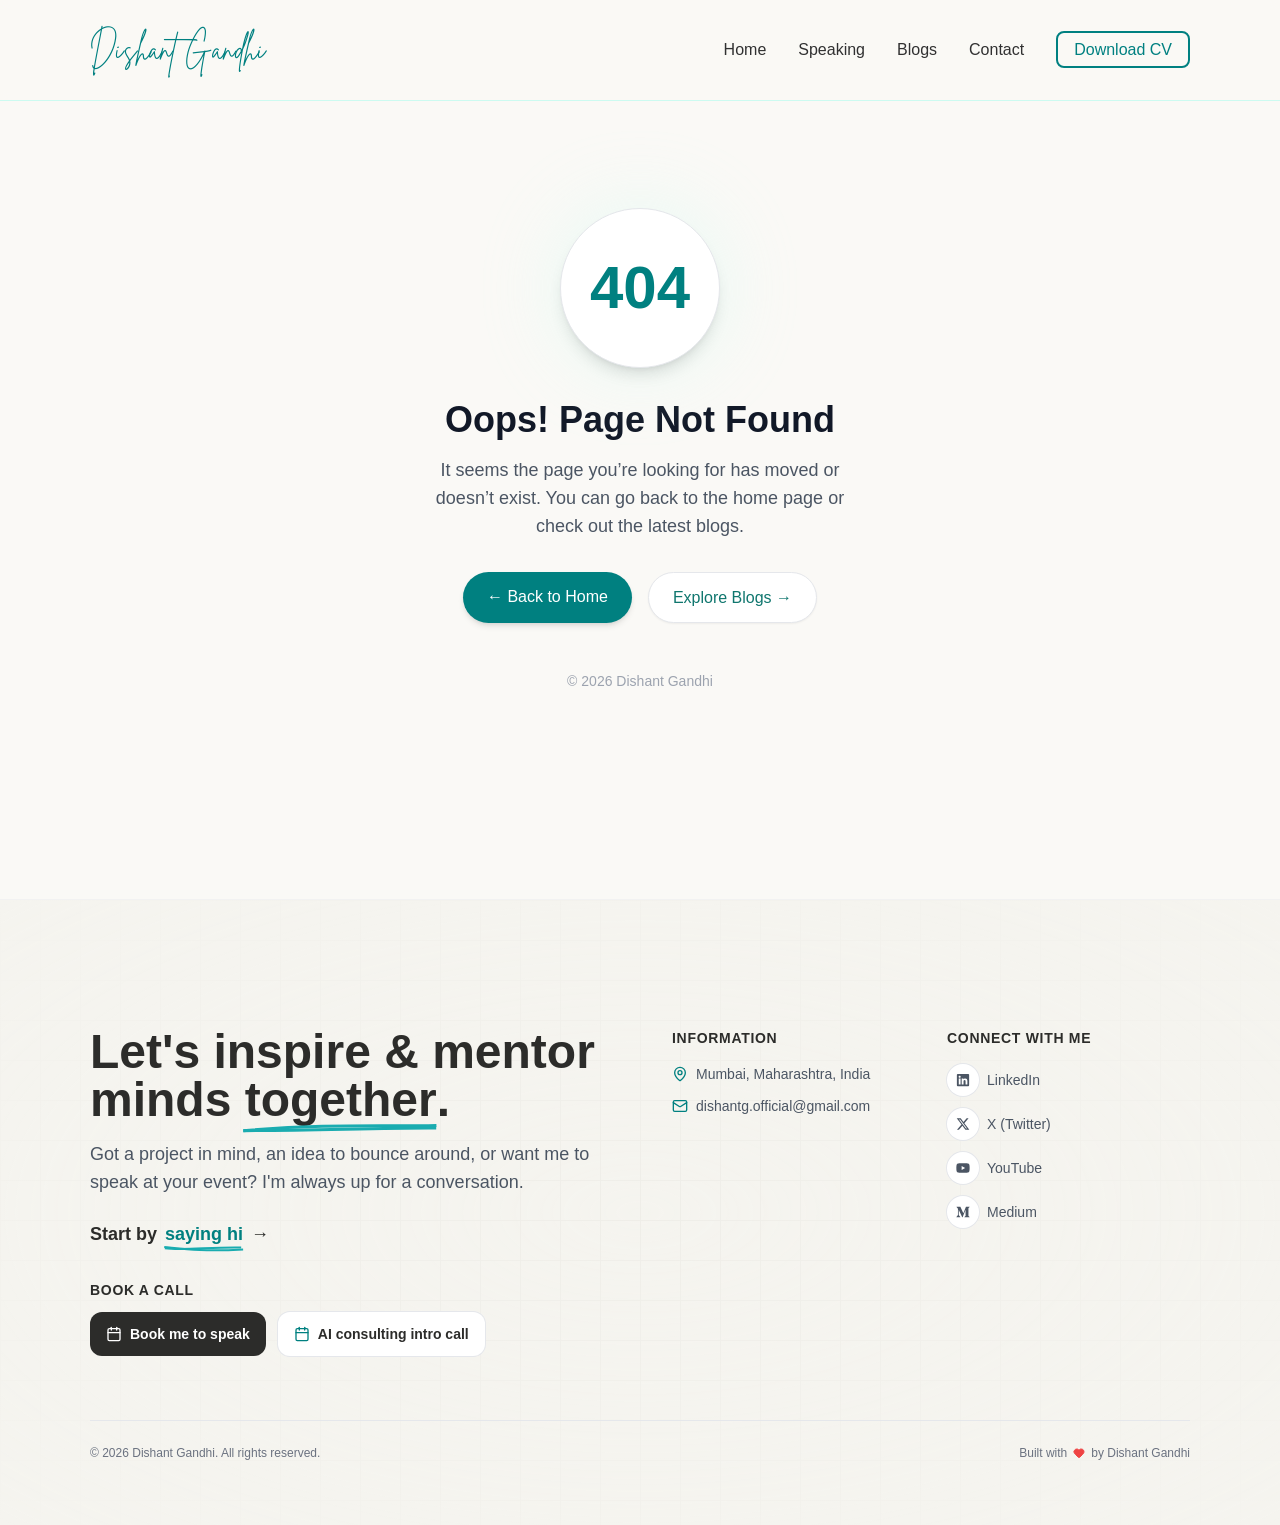
<file: index.html>
<!doctype html><html lang="en"><head><meta charset="utf-8"/><title>Dishant Gandhi | Lead AI Engineer &amp; Community Builder</title><meta name="description" content="Dishant Gandhi is a Lead AI Engineer building production Agentic AI, RAG, voice agents, and MCP systems for US universities."/><meta name="robots" content="index, follow, max-image-preview:large"/><link rel="canonical" href="https://dishantg.com/"/><meta property="og:type" content="website"/><meta property="og:locale" content="en_US"/><meta property="og:url" content="https://dishantg.com/"/><meta property="og:title" content="Dishant Gandhi | Lead AI Engineer &amp; Community Builder"/><meta property="og:description" content="Dishant Gandhi is a Lead AI Engineer building production Agentic AI, RAG, voice agents, and MCP systems for US universities."/><meta property="og:image" content="https://dishantg.com/assets/cover-image.png"/><meta property="og:image:secure_url" content="https://dishantg.com/assets/cover-image.png"/><meta property="og:image:type" content="image/png"/><meta property="og:image:width" content="1024"/><meta property="og:image:height" content="538"/><meta property="og:image:alt" content="Dishant Gandhi speaking about AI"/><meta property="og:site_name" content="Dishant Gandhi"/><meta name="twitter:card" content="summary_large_image"/><meta name="twitter:creator" content="@gandhi_dishant"/><meta name="twitter:title" content="Dishant Gandhi | Lead AI Engineer &amp; Community Builder"/><meta name="twitter:description" content="Dishant Gandhi is a Lead AI Engineer building production Agentic AI, RAG, voice agents, and MCP systems for US universities."/><meta name="twitter:image" content="https://dishantg.com/assets/cover-image.png"/><meta name="twitter:image:alt" content="Dishant Gandhi speaking about AI"/><link href="https://fonts.googleapis.com/css2?family=Poppins:wght@400;600;700&display=swap" rel="stylesheet"><meta name="viewport" content="width=device-width,initial-scale=1"/><link rel="preload" as="image" href="/assets/profile-hero-800.webp" type="image/webp" media="(max-width: 1023px)" fetchpriority="high"/><link rel="preload" as="image" href="/assets/profile-hero-1200.webp" type="image/webp" media="(min-width: 1024px)" fetchpriority="high"/><script async src="https://www.googletagmanager.com/gtag/js?id=G-0DXK8G75LP"></script><script>function gtag(){dataLayer.push(arguments)}window.dataLayer=window.dataLayer||[],gtag("js",new Date),gtag("config","G-0DXK8G75LP")</script><script defer="defer" src="/static/js/main.f5e25d6e.js"></script><link href="/static/css/main.65d4e0c6.css" rel="stylesheet"></head><body class="bg-cream text-textDark font-body"><div id="root"></div></body></html>
</file>
<file: static/css/main.65d4e0c6.css>
@import url(https://fonts.googleapis.com/css2?family=Poppins:wght@400;600;700&display=swap);@font-face{font-family:swiper-icons;font-style:normal;font-weight:400;src:url("data:application/font-woff;charset=utf-8;base64, [base64]//wADZ2x5ZgAAAywAAADMAAAD2MHtryVoZWFkAAABbAAAADAAAAA2E2+eoWhoZWEAAAGcAAAAHwAAACQC9gDzaG10eAAAAigAAAAZAAAArgJkABFsb2NhAAAC0AAAAFoAAABaFQAUGG1heHAAAAG8AAAAHwAAACAAcABAbmFtZQAAA/gAAAE5AAACXvFdBwlwb3N0AAAFNAAAAGIAAACE5s74hXjaY2BkYGAAYpf5Hu/j+W2+MnAzMYDAzaX6QjD6/4//Bxj5GA8AuRwMYGkAPywL13jaY2BkYGA88P8Agx4j+/8fQDYfA1AEBWgDAIB2BOoAeNpjYGRgYNBh4GdgYgABEMnIABJzYNADCQAACWgAsQB42mNgYfzCOIGBlYGB0YcxjYGBwR1Kf2WQZGhhYGBiYGVmgAFGBiQQkOaawtDAoMBQxXjg/wEGPcYDDA4wNUA2CCgwsAAAO4EL6gAAeNpj2M0gyAACqxgGNWBkZ2D4/wMA+xkDdgAAAHjaY2BgYGaAYBkGRgYQiAHyGMF8FgYHIM3DwMHABGQrMOgyWDLEM1T9/w8UBfEMgLzE////P/5//f/V/xv+r4eaAAeMbAxwIUYmIMHEgKYAYjUcsDAwsLKxc3BycfPw8jEQA/[base64]/uznmfPFBNODM2K7MTQ45YEAZqGP81AmGGcF3iPqOop0r1SPTaTbVkfUe4HXj97wYE+yNwWYxwWu4v1ugWHgo3S1XdZEVqWM7ET0cfnLGxWfkgR42o2PvWrDMBSFj/IHLaF0zKjRgdiVMwScNRAoWUoH78Y2icB/yIY09An6AH2Bdu/UB+yxopYshQiEvnvu0dURgDt8QeC8PDw7Fpji3fEA4z/PEJ6YOB5hKh4dj3EvXhxPqH/SKUY3rJ7srZ4FZnh1PMAtPhwP6fl2PMJMPDgeQ4rY8YT6Gzao0eAEA409DuggmTnFnOcSCiEiLMgxCiTI6Cq5DZUd3Qmp10vO0LaLTd2cjN4fOumlc7lUYbSQcZFkutRG7g6JKZKy0RmdLY680CDnEJ+UMkpFFe1RN7nxdVpXrC4aTtnaurOnYercZg2YVmLN/d/gczfEimrE/fs/bOuq29Zmn8tloORaXgZgGa78yO9/cnXm2BpaGvq25Dv9S4E9+5SIc9PqupJKhYFSSl47+Qcr1mYNAAAAeNptw0cKwkAAAMDZJA8Q7OUJvkLsPfZ6zFVERPy8qHh2YER+3i/BP83vIBLLySsoKimrqKqpa2hp6+jq6RsYGhmbmJqZSy0sraxtbO3sHRydnEMU4uR6yx7JJXveP7WrDycAAAAAAAH//wACeNpjYGRgYOABYhkgZgJCZgZNBkYGLQZtIJsFLMYAAAw3ALgAeNolizEKgDAQBCchRbC2sFER0YD6qVQiBCv/H9ezGI6Z5XBAw8CBK/m5iQQVauVbXLnOrMZv2oLdKFa8Pjuru2hJzGabmOSLzNMzvutpB3N42mNgZGBg4GKQYzBhYMxJLMlj4GBgAYow/P/PAJJhLM6sSoWKfWCAAwDAjgbRAAB42mNgYGBkAIIbCZo5IPrmUn0hGA0AO8EFTQAA")}:root{--swiper-theme-color:#007aff}:host{display:block;margin-left:auto;margin-right:auto;position:relative;z-index:1}.swiper{display:block;list-style:none;margin-left:auto;margin-right:auto;overflow:hidden;padding:0;position:relative;z-index:1}.swiper-vertical>.swiper-wrapper{flex-direction:column}.swiper-wrapper{box-sizing:initial;display:flex;height:100%;position:relative;transition-property:transform;transition-timing-function:ease;transition-timing-function:var(--swiper-wrapper-transition-timing-function,initial);width:100%;z-index:1}.swiper-android .swiper-slide,.swiper-ios .swiper-slide,.swiper-wrapper{transform:translateZ(0)}.swiper-horizontal{touch-action:pan-y}.swiper-vertical{touch-action:pan-x}.swiper-slide{display:block;flex-shrink:0;height:100%;position:relative;transition-property:transform;width:100%}.swiper-slide-invisible-blank{visibility:hidden}.swiper-autoheight,.swiper-autoheight .swiper-slide{height:auto}.swiper-autoheight .swiper-wrapper{align-items:flex-start;transition-property:transform,height}.swiper-backface-hidden .swiper-slide{-webkit-backface-visibility:hidden;backface-visibility:hidden;transform:translateZ(0)}.swiper-3d.swiper-css-mode .swiper-wrapper{perspective:1200px}.swiper-3d .swiper-wrapper{transform-style:preserve-3d}.swiper-3d{perspective:1200px}.swiper-3d .swiper-cube-shadow,.swiper-3d .swiper-slide{transform-style:preserve-3d}.swiper-css-mode>.swiper-wrapper{-ms-overflow-style:none;overflow:auto;scrollbar-width:none}.swiper-css-mode>.swiper-wrapper::-webkit-scrollbar{display:none}.swiper-css-mode>.swiper-wrapper>.swiper-slide{scroll-snap-align:start start}.swiper-css-mode.swiper-horizontal>.swiper-wrapper{scroll-snap-type:x mandatory}.swiper-css-mode.swiper-vertical>.swiper-wrapper{scroll-snap-type:y mandatory}.swiper-css-mode.swiper-free-mode>.swiper-wrapper{scroll-snap-type:none}.swiper-css-mode.swiper-free-mode>.swiper-wrapper>.swiper-slide{scroll-snap-align:none}.swiper-css-mode.swiper-centered>.swiper-wrapper:before{content:"";flex-shrink:0;order:9999}.swiper-css-mode.swiper-centered>.swiper-wrapper>.swiper-slide{scroll-snap-align:center center;scroll-snap-stop:always}.swiper-css-mode.swiper-centered.swiper-horizontal>.swiper-wrapper>.swiper-slide:first-child{-webkit-margin-start:var(--swiper-centered-offset-before);margin-inline-start:var(--swiper-centered-offset-before)}.swiper-css-mode.swiper-centered.swiper-horizontal>.swiper-wrapper:before{height:100%;min-height:1px;width:var(--swiper-centered-offset-after)}.swiper-css-mode.swiper-centered.swiper-vertical>.swiper-wrapper>.swiper-slide:first-child{-webkit-margin-before:var(--swiper-centered-offset-before);margin-block-start:var(--swiper-centered-offset-before)}.swiper-css-mode.swiper-centered.swiper-vertical>.swiper-wrapper:before{height:var(--swiper-centered-offset-after);min-width:1px;width:100%}.swiper-3d .swiper-slide-shadow,.swiper-3d .swiper-slide-shadow-bottom,.swiper-3d .swiper-slide-shadow-left,.swiper-3d .swiper-slide-shadow-right,.swiper-3d .swiper-slide-shadow-top{height:100%;left:0;pointer-events:none;position:absolute;top:0;width:100%;z-index:10}.swiper-3d .swiper-slide-shadow{background:#00000026}.swiper-3d .swiper-slide-shadow-left{background-image:linear-gradient(270deg,#00000080,#0000)}.swiper-3d .swiper-slide-shadow-right{background-image:linear-gradient(90deg,#00000080,#0000)}.swiper-3d .swiper-slide-shadow-top{background-image:linear-gradient(0deg,#00000080,#0000)}.swiper-3d .swiper-slide-shadow-bottom{background-image:linear-gradient(180deg,#00000080,#0000)}.swiper-lazy-preloader{border:4px solid #007aff;border:4px solid var(--swiper-preloader-color,var(--swiper-theme-color));border-radius:50%;border-top:4px solid #0000;box-sizing:border-box;height:42px;left:50%;margin-left:-21px;margin-top:-21px;position:absolute;top:50%;transform-origin:50%;width:42px;z-index:10}.swiper-watch-progress .swiper-slide-visible .swiper-lazy-preloader,.swiper:not(.swiper-watch-progress) .swiper-lazy-preloader{animation:swiper-preloader-spin 1s linear infinite}.swiper-lazy-preloader-white{--swiper-preloader-color:#fff}.swiper-lazy-preloader-black{--swiper-preloader-color:#000}@keyframes swiper-preloader-spin{0%{transform:rotate(0deg)}to{transform:rotate(1turn)}}.swiper-pagination{position:absolute;text-align:center;transform:translateZ(0);transition:opacity .3s;z-index:10}.swiper-pagination.swiper-pagination-hidden{opacity:0}.swiper-pagination-disabled>.swiper-pagination,.swiper-pagination.swiper-pagination-disabled{display:none!important}.swiper-horizontal>.swiper-pagination-bullets,.swiper-pagination-bullets.swiper-pagination-horizontal,.swiper-pagination-custom,.swiper-pagination-fraction{bottom:8px;bottom:var(--swiper-pagination-bottom,8px);left:0;top:auto;top:var(--swiper-pagination-top,auto);width:100%}.swiper-pagination-bullets-dynamic{font-size:0;overflow:hidden}.swiper-pagination-bullets-dynamic .swiper-pagination-bullet{position:relative;transform:scale(.33)}.swiper-pagination-bullets-dynamic .swiper-pagination-bullet-active,.swiper-pagination-bullets-dynamic .swiper-pagination-bullet-active-main{transform:scale(1)}.swiper-pagination-bullets-dynamic .swiper-pagination-bullet-active-prev{transform:scale(.66)}.swiper-pagination-bullets-dynamic .swiper-pagination-bullet-active-prev-prev{transform:scale(.33)}.swiper-pagination-bullets-dynamic .swiper-pagination-bullet-active-next{transform:scale(.66)}.swiper-pagination-bullets-dynamic .swiper-pagination-bullet-active-next-next{transform:scale(.33)}.swiper-pagination-bullet{background:#000;background:var(--swiper-pagination-bullet-inactive-color,#000);border-radius:50%;border-radius:var(--swiper-pagination-bullet-border-radius,50%);display:inline-block;height:8px;height:var(--swiper-pagination-bullet-height,var(--swiper-pagination-bullet-size,8px));opacity:.2;opacity:var(--swiper-pagination-bullet-inactive-opacity,.2);width:8px;width:var(--swiper-pagination-bullet-width,var(--swiper-pagination-bullet-size,8px))}button.swiper-pagination-bullet{-webkit-appearance:none;appearance:none;border:none;box-shadow:none;margin:0;padding:0}.swiper-pagination-clickable .swiper-pagination-bullet{cursor:pointer}.swiper-pagination-bullet:only-child{display:none!important}.swiper-pagination-bullet-active{background:var(--swiper-theme-color);background:var(--swiper-pagination-color,var(--swiper-theme-color));opacity:1;opacity:var(--swiper-pagination-bullet-opacity,1)}.swiper-pagination-vertical.swiper-pagination-bullets,.swiper-vertical>.swiper-pagination-bullets{left:auto;left:var(--swiper-pagination-left,auto);right:8px;right:var(--swiper-pagination-right,8px);top:50%;transform:translate3d(0,-50%,0)}.swiper-pagination-vertical.swiper-pagination-bullets .swiper-pagination-bullet,.swiper-vertical>.swiper-pagination-bullets .swiper-pagination-bullet{display:block;margin:6px 0;margin:var(--swiper-pagination-bullet-vertical-gap,6px) 0}.swiper-pagination-vertical.swiper-pagination-bullets.swiper-pagination-bullets-dynamic,.swiper-vertical>.swiper-pagination-bullets.swiper-pagination-bullets-dynamic{top:50%;transform:translateY(-50%);width:8px}.swiper-pagination-vertical.swiper-pagination-bullets.swiper-pagination-bullets-dynamic .swiper-pagination-bullet,.swiper-vertical>.swiper-pagination-bullets.swiper-pagination-bullets-dynamic .swiper-pagination-bullet{display:inline-block;transition:transform .2s,top .2s}.swiper-horizontal>.swiper-pagination-bullets .swiper-pagination-bullet,.swiper-pagination-horizontal.swiper-pagination-bullets .swiper-pagination-bullet{margin:0 4px;margin:0 var(--swiper-pagination-bullet-horizontal-gap,4px)}.swiper-horizontal>.swiper-pagination-bullets.swiper-pagination-bullets-dynamic,.swiper-pagination-horizontal.swiper-pagination-bullets.swiper-pagination-bullets-dynamic{left:50%;transform:translateX(-50%);white-space:nowrap}.swiper-horizontal>.swiper-pagination-bullets.swiper-pagination-bullets-dynamic .swiper-pagination-bullet,.swiper-pagination-horizontal.swiper-pagination-bullets.swiper-pagination-bullets-dynamic .swiper-pagination-bullet{transition:transform .2s,left .2s}.swiper-horizontal.swiper-rtl>.swiper-pagination-bullets-dynamic .swiper-pagination-bullet{transition:transform .2s,right .2s}.swiper-pagination-fraction{color:inherit;color:var(--swiper-pagination-fraction-color,inherit)}.swiper-pagination-progressbar{background:#00000040;background:var(--swiper-pagination-progressbar-bg-color,#00000040);position:absolute}.swiper-pagination-progressbar .swiper-pagination-progressbar-fill{background:var(--swiper-theme-color);background:var(--swiper-pagination-color,var(--swiper-theme-color));height:100%;left:0;position:absolute;top:0;transform:scale(0);transform-origin:left top;width:100%}.swiper-rtl .swiper-pagination-progressbar .swiper-pagination-progressbar-fill{transform-origin:right top}.swiper-horizontal>.swiper-pagination-progressbar,.swiper-pagination-progressbar.swiper-pagination-horizontal,.swiper-pagination-progressbar.swiper-pagination-vertical.swiper-pagination-progressbar-opposite,.swiper-vertical>.swiper-pagination-progressbar.swiper-pagination-progressbar-opposite{height:4px;height:var(--swiper-pagination-progressbar-size,4px);left:0;top:0;width:100%}.swiper-horizontal>.swiper-pagination-progressbar.swiper-pagination-progressbar-opposite,.swiper-pagination-progressbar.swiper-pagination-horizontal.swiper-pagination-progressbar-opposite,.swiper-pagination-progressbar.swiper-pagination-vertical,.swiper-vertical>.swiper-pagination-progressbar{height:100%;left:0;top:0;width:4px;width:var(--swiper-pagination-progressbar-size,4px)}.swiper-pagination-lock{display:none}:root{--swiper-navigation-size:44px}.swiper-button-next,.swiper-button-prev{align-items:center;color:var(--swiper-theme-color);color:var(--swiper-navigation-color,var(--swiper-theme-color));cursor:pointer;display:flex;height:44px;height:var(--swiper-navigation-size);justify-content:center;margin-top:-22px;margin-top:calc(0px - var(--swiper-navigation-size)/2);position:absolute;top:50%;top:var(--swiper-navigation-top-offset,50%);width:27px;width:calc(var(--swiper-navigation-size)/44*27);z-index:10}.swiper-button-next.swiper-button-disabled,.swiper-button-prev.swiper-button-disabled{cursor:auto;opacity:.35;pointer-events:none}.swiper-button-next.swiper-button-hidden,.swiper-button-prev.swiper-button-hidden{cursor:auto;opacity:0;pointer-events:none}.swiper-navigation-disabled .swiper-button-next,.swiper-navigation-disabled .swiper-button-prev{display:none!important}.swiper-button-next svg,.swiper-button-prev svg{height:100%;object-fit:contain;transform-origin:center;width:100%}.swiper-rtl .swiper-button-next svg,.swiper-rtl .swiper-button-prev svg{transform:rotate(180deg)}.swiper-button-prev,.swiper-rtl .swiper-button-next{left:10px;left:var(--swiper-navigation-sides-offset,10px);right:auto}.swiper-button-lock{display:none}.swiper-button-next:after,.swiper-button-prev:after{font-family:swiper-icons;font-size:44px;font-size:var(--swiper-navigation-size);font-variant:normal;letter-spacing:0;line-height:1;text-transform:none!important}.swiper-button-prev:after,.swiper-rtl .swiper-button-next:after{content:"prev"}.swiper-button-next,.swiper-rtl .swiper-button-prev{left:auto;right:10px;right:var(--swiper-navigation-sides-offset,10px)}.swiper-button-next:after,.swiper-rtl .swiper-button-prev:after{content:"next"}*,:after,:before{--tw-border-spacing-x:0;--tw-border-spacing-y:0;--tw-translate-x:0;--tw-translate-y:0;--tw-rotate:0;--tw-skew-x:0;--tw-skew-y:0;--tw-scale-x:1;--tw-scale-y:1;--tw-pan-x: ;--tw-pan-y: ;--tw-pinch-zoom: ;--tw-scroll-snap-strictness:proximity;--tw-gradient-from-position: ;--tw-gradient-via-position: ;--tw-gradient-to-position: ;--tw-ordinal: ;--tw-slashed-zero: ;--tw-numeric-figure: ;--tw-numeric-spacing: ;--tw-numeric-fraction: ;--tw-ring-inset: ;--tw-ring-offset-width:0px;--tw-ring-offset-color:#fff;--tw-ring-color:#3b82f680;--tw-ring-offset-shadow:0 0 #0000;--tw-ring-shadow:0 0 #0000;--tw-shadow:0 0 #0000;--tw-shadow-colored:0 0 #0000;--tw-blur: ;--tw-brightness: ;--tw-contrast: ;--tw-grayscale: ;--tw-hue-rotate: ;--tw-invert: ;--tw-saturate: ;--tw-sepia: ;--tw-drop-shadow: ;--tw-backdrop-blur: ;--tw-backdrop-brightness: ;--tw-backdrop-contrast: ;--tw-backdrop-grayscale: ;--tw-backdrop-hue-rotate: ;--tw-backdrop-invert: ;--tw-backdrop-opacity: ;--tw-backdrop-saturate: ;--tw-backdrop-sepia: ;--tw-contain-size: ;--tw-contain-layout: ;--tw-contain-paint: ;--tw-contain-style: }::backdrop{--tw-border-spacing-x:0;--tw-border-spacing-y:0;--tw-translate-x:0;--tw-translate-y:0;--tw-rotate:0;--tw-skew-x:0;--tw-skew-y:0;--tw-scale-x:1;--tw-scale-y:1;--tw-pan-x: ;--tw-pan-y: ;--tw-pinch-zoom: ;--tw-scroll-snap-strictness:proximity;--tw-gradient-from-position: ;--tw-gradient-via-position: ;--tw-gradient-to-position: ;--tw-ordinal: ;--tw-slashed-zero: ;--tw-numeric-figure: ;--tw-numeric-spacing: ;--tw-numeric-fraction: ;--tw-ring-inset: ;--tw-ring-offset-width:0px;--tw-ring-offset-color:#fff;--tw-ring-color:#3b82f680;--tw-ring-offset-shadow:0 0 #0000;--tw-ring-shadow:0 0 #0000;--tw-shadow:0 0 #0000;--tw-shadow-colored:0 0 #0000;--tw-blur: ;--tw-brightness: ;--tw-contrast: ;--tw-grayscale: ;--tw-hue-rotate: ;--tw-invert: ;--tw-saturate: ;--tw-sepia: ;--tw-drop-shadow: ;--tw-backdrop-blur: ;--tw-backdrop-brightness: ;--tw-backdrop-contrast: ;--tw-backdrop-grayscale: ;--tw-backdrop-hue-rotate: ;--tw-backdrop-invert: ;--tw-backdrop-opacity: ;--tw-backdrop-saturate: ;--tw-backdrop-sepia: ;--tw-contain-size: ;--tw-contain-layout: ;--tw-contain-paint: ;--tw-contain-style: }/*
! tailwindcss v3.4.17 | MIT License | https://tailwindcss.com
*/*,:after,:before{border:0 solid #e5e7eb;box-sizing:border-box}:after,:before{--tw-content:""}:host,html{-webkit-text-size-adjust:100%;font-feature-settings:normal;-webkit-tap-highlight-color:transparent;font-family:ui-sans-serif,system-ui,sans-serif,Apple Color Emoji,Segoe UI Emoji,Segoe UI Symbol,Noto Color Emoji;font-variation-settings:normal;line-height:1.5;tab-size:4}body{line-height:inherit;margin:0}hr{border-top-width:1px;color:inherit;height:0}abbr:where([title]){-webkit-text-decoration:underline dotted;text-decoration:underline dotted}h1,h2,h3,h4,h5,h6{font-size:inherit;font-weight:inherit}a{color:inherit;text-decoration:inherit}b,strong{font-weight:bolder}code,kbd,pre,samp{font-feature-settings:normal;font-family:ui-monospace,SFMono-Regular,Menlo,Monaco,Consolas,Liberation Mono,Courier New,monospace;font-size:1em;font-variation-settings:normal}small{font-size:80%}sub,sup{font-size:75%;line-height:0;position:relative;vertical-align:initial}sub{bottom:-.25em}sup{top:-.5em}table{border-collapse:collapse;border-color:inherit;text-indent:0}button,input,optgroup,select,textarea{font-feature-settings:inherit;color:inherit;font-family:inherit;font-size:100%;font-variation-settings:inherit;font-weight:inherit;letter-spacing:inherit;line-height:inherit;margin:0;padding:0}button,select{text-transform:none}button,input:where([type=button]),input:where([type=reset]),input:where([type=submit]){-webkit-appearance:button;background-color:initial;background-image:none}:-moz-focusring{outline:auto}:-moz-ui-invalid{box-shadow:none}progress{vertical-align:initial}::-webkit-inner-spin-button,::-webkit-outer-spin-button{height:auto}[type=search]{-webkit-appearance:textfield;outline-offset:-2px}::-webkit-search-decoration{-webkit-appearance:none}::-webkit-file-upload-button{-webkit-appearance:button;font:inherit}summary{display:list-item}blockquote,dd,dl,figure,h1,h2,h3,h4,h5,h6,hr,p,pre{margin:0}fieldset{margin:0}fieldset,legend{padding:0}menu,ol,ul{list-style:none;margin:0;padding:0}dialog{padding:0}textarea{resize:vertical}input::placeholder,textarea::placeholder{color:#9ca3af;opacity:1}[role=button],button{cursor:pointer}:disabled{cursor:default}audio,canvas,embed,iframe,img,object,svg,video{display:block;vertical-align:middle}img,video{height:auto;max-width:100%}[hidden]:where(:not([hidden=until-found])){display:none}.\!container{width:100%!important}.container{width:100%}@media (min-width:640px){.\!container{max-width:640px!important}.container{max-width:640px}}@media (min-width:768px){.\!container{max-width:768px!important}.container{max-width:768px}}@media (min-width:1024px){.\!container{max-width:1024px!important}.container{max-width:1024px}}@media (min-width:1280px){.\!container{max-width:1280px!important}.container{max-width:1280px}}@media (min-width:1536px){.\!container{max-width:1536px!important}.container{max-width:1536px}}.timeline-item.visible{opacity:1;transform:translateY(0)}.pointer-events-none{pointer-events:none}.visible{visibility:visible}.fixed{position:fixed}.absolute{position:absolute}.relative{position:relative}.inset-0{inset:0}.bottom-0{bottom:0}.left-0{left:0}.left-1\/2{left:50%}.left-\[4px\]{left:4px}.left-\[5px\]{left:5px}.right-0{right:0}.right-2{right:.5rem}.top-0{top:0}.top-1\/2{top:50%}.top-2{top:.5rem}.top-8{top:2rem}.top-\[4px\]{top:4px}.top-\[5px\]{top:5px}.z-10{z-index:10}.z-50{z-index:50}.m-0{margin:0}.mx-1{margin-left:.25rem;margin-right:.25rem}.mx-auto{margin-left:auto;margin-right:auto}.my-1{margin-bottom:.25rem;margin-top:.25rem}.my-4{margin-bottom:1rem;margin-top:1rem}.my-8{margin-bottom:2rem;margin-top:2rem}.-ml-2{margin-left:-.5rem}.-mr-2{margin-right:-.5rem}.mb-0{margin-bottom:0}.mb-0\.5{margin-bottom:.125rem}.mb-1{margin-bottom:.25rem}.mb-10{margin-bottom:2.5rem}.mb-12{margin-bottom:3rem}.mb-16{margin-bottom:4rem}.mb-2{margin-bottom:.5rem}.mb-3{margin-bottom:.75rem}.mb-4{margin-bottom:1rem}.mb-5{margin-bottom:1.25rem}.mb-6{margin-bottom:1.5rem}.mb-8{margin-bottom:2rem}.ml-1\.5{margin-left:.375rem}.ml-2{margin-left:.5rem}.ml-28{margin-left:7rem}.mt-0\.5{margin-top:.125rem}.mt-1{margin-top:.25rem}.mt-12{margin-top:3rem}.mt-2{margin-top:.5rem}.mt-3{margin-top:.75rem}.mt-4{margin-top:1rem}.mt-5{margin-top:1.25rem}.mt-6{margin-top:1.5rem}.mt-8{margin-top:2rem}.line-clamp-2{-webkit-line-clamp:2}.line-clamp-2,.line-clamp-3{-webkit-box-orient:vertical;display:-webkit-box;overflow:hidden}.line-clamp-3{-webkit-line-clamp:3}.block{display:block}.inline-block{display:inline-block}.inline{display:inline}.flex{display:flex}.inline-flex{display:inline-flex}.grid{display:grid}.inline-grid{display:inline-grid}.hidden{display:none}.h-0{height:0}.h-0\.5{height:.125rem}.h-1\.5{height:.375rem}.h-10{height:2.5rem}.h-12{height:3rem}.h-16{height:4rem}.h-20{height:5rem}.h-32{height:8rem}.h-4{height:1rem}.h-40{height:10rem}.h-44{height:11rem}.h-48{height:12rem}.h-5{height:1.25rem}.h-8{height:2rem}.h-\[400px\]{height:400px}.h-auto{height:auto}.h-full{height:100%}.max-h-\[900px\]{max-height:900px}.max-h-\[90vh\]{max-height:90vh}.min-h-\[380px\]{min-height:380px}.min-h-\[calc\(100vh-80px\)\]{min-height:calc(100vh - 80px)}.min-h-screen{min-height:100vh}.w-1\.5{width:.375rem}.w-1\/2{width:50%}.w-10{width:2.5rem}.w-12{width:3rem}.w-16{width:4rem}.w-32{width:8rem}.w-4{width:1rem}.w-40{width:10rem}.w-5{width:1.25rem}.w-72{width:18rem}.w-8{width:2rem}.w-\[15vw\]{width:15vw}.w-\[50\%\]{width:50%}.w-\[52\%\]{width:52%}.w-auto{width:auto}.w-fit{width:-webkit-fit-content;width:fit-content}.w-full{width:100%}.min-w-0{min-width:0}.min-w-\[2ch\]{min-width:2ch}.min-w-max{min-width:-webkit-max-content;min-width:max-content}.max-w-3xl{max-width:48rem}.max-w-6xl{max-width:72rem}.max-w-7xl{max-width:80rem}.max-w-\[180px\]{max-width:180px}.max-w-\[220px\]{max-width:220px}.max-w-full{max-width:100%}.max-w-md{max-width:28rem}.max-w-xl{max-width:36rem}.flex-1{flex:1 1}.flex-shrink-0{flex-shrink:0}.-translate-x-1\/2{--tw-translate-x:-50%}.-translate-x-1\/2,.-translate-y-1\/2{transform:translate(var(--tw-translate-x),var(--tw-translate-y)) rotate(var(--tw-rotate)) skewX(var(--tw-skew-x)) skewY(var(--tw-skew-y)) scaleX(var(--tw-scale-x)) scaleY(var(--tw-scale-y))}.-translate-y-1\/2{--tw-translate-y:-50%}.translate-y-20{--tw-translate-y:5rem}.translate-y-20,.translate-y-\[15\%\]{transform:translate(var(--tw-translate-x),var(--tw-translate-y)) rotate(var(--tw-rotate)) skewX(var(--tw-skew-x)) skewY(var(--tw-skew-y)) scaleX(var(--tw-scale-x)) scaleY(var(--tw-scale-y))}.translate-y-\[15\%\]{--tw-translate-y:15%}.scale-y-0{--tw-scale-y:0}.scale-y-0,.scale-y-100{transform:translate(var(--tw-translate-x),var(--tw-translate-y)) rotate(var(--tw-rotate)) skewX(var(--tw-skew-x)) skewY(var(--tw-skew-y)) scaleX(var(--tw-scale-x)) scaleY(var(--tw-scale-y))}.scale-y-100{--tw-scale-y:1}.transform{transform:translate(var(--tw-translate-x),var(--tw-translate-y)) rotate(var(--tw-rotate)) skewX(var(--tw-skew-x)) skewY(var(--tw-skew-y)) scaleX(var(--tw-scale-x)) scaleY(var(--tw-scale-y))}@keyframes pulse{50%{opacity:.5}}.animate-pulse{animation:pulse 2s cubic-bezier(.4,0,.6,1) infinite}.cursor-grab{cursor:grab}.cursor-pointer{cursor:pointer}.select-none{-webkit-user-select:none;user-select:none}.resize{resize:both}.list-outside{list-style-position:outside}.list-decimal{list-style-type:decimal}.list-disc{list-style-type:disc}.list-none{list-style-type:none}.grid-cols-1{grid-template-columns:repeat(1,minmax(0,1fr))}.flex-row{flex-direction:row}.flex-col{flex-direction:column}.flex-wrap{flex-wrap:wrap}.place-items-center{place-items:center}.items-start{align-items:flex-start}.items-end{align-items:flex-end}.items-center{align-items:center}.justify-end{justify-content:flex-end}.justify-center{justify-content:center}.justify-between{justify-content:space-between}.gap-1{gap:.25rem}.gap-1\.5{gap:.375rem}.gap-12{gap:3rem}.gap-2{gap:.5rem}.gap-3{gap:.75rem}.gap-4{gap:1rem}.gap-5{gap:1.25rem}.gap-6{gap:1.5rem}.gap-8{gap:2rem}.gap-x-3{column-gap:.75rem}.gap-y-1{row-gap:.25rem}.space-x-24>:not([hidden])~:not([hidden]){--tw-space-x-reverse:0;margin-left:calc(6rem*(1 - var(--tw-space-x-reverse)));margin-right:calc(6rem*var(--tw-space-x-reverse))}.space-x-4>:not([hidden])~:not([hidden]){--tw-space-x-reverse:0;margin-left:calc(1rem*(1 - var(--tw-space-x-reverse)));margin-right:calc(1rem*var(--tw-space-x-reverse))}.space-x-6>:not([hidden])~:not([hidden]){--tw-space-x-reverse:0;margin-left:calc(1.5rem*(1 - var(--tw-space-x-reverse)));margin-right:calc(1.5rem*var(--tw-space-x-reverse))}.space-y-1>:not([hidden])~:not([hidden]){--tw-space-y-reverse:0;margin-bottom:calc(.25rem*var(--tw-space-y-reverse));margin-top:calc(.25rem*(1 - var(--tw-space-y-reverse)))}.space-y-2>:not([hidden])~:not([hidden]){--tw-space-y-reverse:0;margin-bottom:calc(.5rem*var(--tw-space-y-reverse));margin-top:calc(.5rem*(1 - var(--tw-space-y-reverse)))}.space-y-3>:not([hidden])~:not([hidden]){--tw-space-y-reverse:0;margin-bottom:calc(.75rem*var(--tw-space-y-reverse));margin-top:calc(.75rem*(1 - var(--tw-space-y-reverse)))}.space-y-5>:not([hidden])~:not([hidden]){--tw-space-y-reverse:0;margin-bottom:calc(1.25rem*var(--tw-space-y-reverse));margin-top:calc(1.25rem*(1 - var(--tw-space-y-reverse)))}.space-y-6>:not([hidden])~:not([hidden]){--tw-space-y-reverse:0;margin-bottom:calc(1.5rem*var(--tw-space-y-reverse));margin-top:calc(1.5rem*(1 - var(--tw-space-y-reverse)))}.divide-y>:not([hidden])~:not([hidden]){--tw-divide-y-reverse:0;border-bottom-width:calc(1px*var(--tw-divide-y-reverse));border-top-width:calc(1px*(1 - var(--tw-divide-y-reverse)))}.divide-gray-100>:not([hidden])~:not([hidden]){--tw-divide-opacity:1;border-color:#f3f4f6;border-color:rgb(243 244 246/var(--tw-divide-opacity,1))}.self-start{align-self:flex-start}.overflow-hidden{overflow:hidden}.overflow-x-auto{overflow-x:auto}.truncate{overflow:hidden;text-overflow:ellipsis}.truncate,.whitespace-nowrap{white-space:nowrap}.whitespace-pre-line{white-space:pre-line}.break-all{word-break:break-all}.rounded{border-radius:.25rem}.rounded-2xl{border-radius:1rem}.rounded-full{border-radius:9999px}.rounded-lg{border-radius:.5rem}.rounded-md{border-radius:.375rem}.rounded-xl{border-radius:.75rem}.border{border-width:1px}.border-2{border-width:2px}.border-\[1\.5px\]{border-width:1.5px}.border-b{border-bottom-width:1px}.border-l-4{border-left-width:4px}.border-t{border-top-width:1px}.border-\[\#2C2C2A\]{--tw-border-opacity:1;border-color:#2c2c2a;border-color:rgb(44 44 42/var(--tw-border-opacity,1))}.border-black{--tw-border-opacity:1;border-color:#000;border-color:rgb(0 0 0/var(--tw-border-opacity,1))}.border-gray-100{--tw-border-opacity:1;border-color:#f3f4f6;border-color:rgb(243 244 246/var(--tw-border-opacity,1))}.border-gray-200{--tw-border-opacity:1;border-color:#e5e7eb;border-color:rgb(229 231 235/var(--tw-border-opacity,1))}.border-gray-300{--tw-border-opacity:1;border-color:#d1d5db;border-color:rgb(209 213 219/var(--tw-border-opacity,1))}.border-teal-100{--tw-border-opacity:1;border-color:#ccfbf1;border-color:rgb(204 251 241/var(--tw-border-opacity,1))}.border-teal-600{--tw-border-opacity:1;border-color:teal;border-color:rgb(0 128 128/var(--tw-border-opacity,1))}.bg-\[\#2C2C2A\]{--tw-bg-opacity:1;background-color:#2c2c2a;background-color:rgb(44 44 42/var(--tw-bg-opacity,1))}.bg-\[\#F5F4EF\]{--tw-bg-opacity:1;background-color:#f5f4ef;background-color:rgb(245 244 239/var(--tw-bg-opacity,1))}.bg-\[\#FAFAF5\]{--tw-bg-opacity:1;background-color:#fafaf5;background-color:rgb(250 250 245/var(--tw-bg-opacity,1))}.bg-black\/60{background-color:#0009}.bg-blue-400{--tw-bg-opacity:1;background-color:#60a5fa;background-color:rgb(96 165 250/var(--tw-bg-opacity,1))}.bg-cream{--tw-bg-opacity:1;background-color:#faf9f6;background-color:rgb(250 249 246/var(--tw-bg-opacity,1))}.bg-cream\/90{background-color:#faf9f6e6}.bg-gray-100{--tw-bg-opacity:1;background-color:#f3f4f6;background-color:rgb(243 244 246/var(--tw-bg-opacity,1))}.bg-gray-200{--tw-bg-opacity:1;background-color:#e5e7eb;background-color:rgb(229 231 235/var(--tw-bg-opacity,1))}.bg-gray-50{--tw-bg-opacity:1;background-color:#f9fafb;background-color:rgb(249 250 251/var(--tw-bg-opacity,1))}.bg-green-400{--tw-bg-opacity:1;background-color:#4ade80;background-color:rgb(74 222 128/var(--tw-bg-opacity,1))}.bg-indigo-400{--tw-bg-opacity:1;background-color:#818cf8;background-color:rgb(129 140 248/var(--tw-bg-opacity,1))}.bg-orange-100{--tw-bg-opacity:1;background-color:#ffedd5;background-color:rgb(255 237 213/var(--tw-bg-opacity,1))}.bg-orange-400{--tw-bg-opacity:1;background-color:#fb923c;background-color:rgb(251 146 60/var(--tw-bg-opacity,1))}.bg-orange-50{--tw-bg-opacity:1;background-color:#fff7ed;background-color:rgb(255 247 237/var(--tw-bg-opacity,1))}.bg-purple-400{--tw-bg-opacity:1;background-color:#c084fc;background-color:rgb(192 132 252/var(--tw-bg-opacity,1))}.bg-purple-50{--tw-bg-opacity:1;background-color:#faf5ff;background-color:rgb(250 245 255/var(--tw-bg-opacity,1))}.bg-red-400{--tw-bg-opacity:1;background-color:#f87171;background-color:rgb(248 113 113/var(--tw-bg-opacity,1))}.bg-slate-800{--tw-bg-opacity:1;background-color:#1e293b;background-color:rgb(30 41 59/var(--tw-bg-opacity,1))}.bg-slate-900{--tw-bg-opacity:1;background-color:#0f172a;background-color:rgb(15 23 42/var(--tw-bg-opacity,1))}.bg-teal-100{--tw-bg-opacity:1;background-color:#ccfbf1;background-color:rgb(204 251 241/var(--tw-bg-opacity,1))}.bg-teal-50{--tw-bg-opacity:1;background-color:#f0fdfa;background-color:rgb(240 253 250/var(--tw-bg-opacity,1))}.bg-teal-500{--tw-bg-opacity:1;background-color:#14b8a6;background-color:rgb(20 184 166/var(--tw-bg-opacity,1))}.bg-teal-600{--tw-bg-opacity:1;background-color:teal;background-color:rgb(0 128 128/var(--tw-bg-opacity,1))}.bg-transparent{background-color:initial}.bg-white{--tw-bg-opacity:1;background-color:#fff;background-color:rgb(255 255 255/var(--tw-bg-opacity,1))}.bg-yellow-500{--tw-bg-opacity:1;background-color:#eab308;background-color:rgb(234 179 8/var(--tw-bg-opacity,1))}.bg-gradient-to-br{background-image:linear-gradient(to bottom right,var(--tw-gradient-stops))}.from-\[\#F5F4EF\]{--tw-gradient-from:#f5f4ef var(--tw-gradient-from-position);--tw-gradient-to:#f5f4ef00 var(--tw-gradient-to-position);--tw-gradient-stops:var(--tw-gradient-from),var(--tw-gradient-to)}.from-teal-100{--tw-gradient-from:#ccfbf1 var(--tw-gradient-from-position);--tw-gradient-to:#ccfbf100 var(--tw-gradient-to-position);--tw-gradient-stops:var(--tw-gradient-from),var(--tw-gradient-to)}.to-\[\#E8E6DF\]{--tw-gradient-to:#e8e6df var(--tw-gradient-to-position)}.to-cream{--tw-gradient-to:#faf9f6 var(--tw-gradient-to-position)}.fill-red-500{fill:#ef4444}.object-contain{object-fit:contain}.object-cover{object-fit:cover}.object-center{object-position:center}.p-12{padding:3rem}.p-3{padding:.75rem}.p-4{padding:1rem}.p-5{padding:1.25rem}.p-6{padding:1.5rem}.p-8{padding:2rem}.px-1{padding-left:.25rem;padding-right:.25rem}.px-1\.5{padding-left:.375rem;padding-right:.375rem}.px-12{padding-left:3rem;padding-right:3rem}.px-2{padding-left:.5rem;padding-right:.5rem}.px-2\.5{padding-left:.625rem;padding-right:.625rem}.px-3{padding-left:.75rem;padding-right:.75rem}.px-4{padding-left:1rem;padding-right:1rem}.px-5{padding-left:1.25rem;padding-right:1.25rem}.px-6{padding-left:1.5rem;padding-right:1.5rem}.py-0\.5{padding-bottom:.125rem;padding-top:.125rem}.py-1{padding-bottom:.25rem;padding-top:.25rem}.py-1\.5{padding-bottom:.375rem;padding-top:.375rem}.py-16{padding-bottom:4rem;padding-top:4rem}.py-2{padding-bottom:.5rem;padding-top:.5rem}.py-20{padding-bottom:5rem;padding-top:5rem}.py-3{padding-bottom:.75rem;padding-top:.75rem}.py-4{padding-bottom:1rem;padding-top:1rem}.py-8{padding-bottom:2rem;padding-top:2rem}.py-\[10px\]{padding-bottom:10px;padding-top:10px}.py-\[8px\]{padding-bottom:8px;padding-top:8px}.\!pb-12{padding-bottom:3rem!important}.pb-0{padding-bottom:0}.pb-16{padding-bottom:4rem}.pb-20{padding-bottom:5rem}.pb-24{padding-bottom:6rem}.pb-5{padding-bottom:1.25rem}.pb-8{padding-bottom:2rem}.pb-\[20vh\]{padding-bottom:20vh}.pb-\[30vh\]{padding-bottom:30vh}.pl-4{padding-left:1rem}.pl-5{padding-left:1.25rem}.pl-6{padding-left:1.5rem}.pt-0{padding-top:0}.pt-16{padding-top:4rem}.pt-2{padding-top:.5rem}.pt-20{padding-top:5rem}.pt-24{padding-top:6rem}.pt-4{padding-top:1rem}.pt-6{padding-top:1.5rem}.text-left{text-align:left}.text-center{text-align:center}.text-right{text-align:right}.font-mono{font-family:ui-monospace,SFMono-Regular,Menlo,Monaco,Consolas,Liberation Mono,Courier New,monospace}.text-2xl{font-size:1.5rem;line-height:2rem}.text-3xl{font-size:1.875rem;line-height:2.25rem}.text-4xl{font-size:2.25rem;line-height:2.5rem}.text-6xl{font-size:3.75rem;line-height:1}.text-\[10px\]{font-size:10px}.text-\[11px\]{font-size:11px}.text-\[13px\]{font-size:13px}.text-\[clamp\(11px\2c 1vw\2c 14px\)\]{font-size:clamp(11px,1vw,14px)}.text-\[clamp\(13px\2c 3vw\2c 18px\)\]{font-size:clamp(13px,3vw,18px)}.text-\[clamp\(14px\2c 1\.6vw\2c 20px\)\]{font-size:clamp(14px,1.6vw,20px)}.text-\[clamp\(16px\2c 4vw\2c 26px\)\]{font-size:clamp(16px,4vw,26px)}.text-\[clamp\(20px\2c 2\.5vw\2c 30px\)\]{font-size:clamp(20px,2.5vw,30px)}.text-\[clamp\(9px\2c 2vw\2c 13px\)\]{font-size:clamp(9px,2vw,13px)}.text-base{font-size:1rem;line-height:1.5rem}.text-lg{font-size:1.125rem;line-height:1.75rem}.text-sm{font-size:.875rem;line-height:1.25rem}.text-xl{font-size:1.25rem;line-height:1.75rem}.text-xs{font-size:.75rem;line-height:1rem}.font-bold{font-weight:700}.font-extrabold{font-weight:800}.font-medium{font-weight:500}.font-normal{font-weight:400}.font-semibold{font-weight:600}.uppercase{text-transform:uppercase}.italic{font-style:italic}.leading-\[1\.1\]{line-height:1.1}.leading-\[1\.4\]{line-height:1.4}.leading-\[1\.5\]{line-height:1.5}.leading-\[1\.6\]{line-height:1.6}.leading-\[1\.8\]{line-height:1.8}.leading-none{line-height:1}.leading-relaxed{line-height:1.625}.leading-snug{line-height:1.375}.leading-tight{line-height:1.25}.tracking-\[-2px\]{letter-spacing:-2px}.tracking-\[0\.2px\]{letter-spacing:.2px}.tracking-tight{letter-spacing:-.025em}.tracking-wide{letter-spacing:.025em}.tracking-wider{letter-spacing:.05em}.text-\[\#0F4060\]{--tw-text-opacity:1;color:#0f4060;color:rgb(15 64 96/var(--tw-text-opacity,1))}.text-\[\#111111\]{--tw-text-opacity:1;color:#111;color:rgb(17 17 17/var(--tw-text-opacity,1))}.text-\[\#1D9E75\]{--tw-text-opacity:1;color:#1d9e75;color:rgb(29 158 117/var(--tw-text-opacity,1))}.text-\[\#2C2C2A\]{--tw-text-opacity:1;color:#2c2c2a;color:rgb(44 44 42/var(--tw-text-opacity,1))}.text-\[\#888780\]{--tw-text-opacity:1;color:#888780;color:rgb(136 135 128/var(--tw-text-opacity,1))}.text-black{--tw-text-opacity:1;color:#000;color:rgb(0 0 0/var(--tw-text-opacity,1))}.text-blue-600{--tw-text-opacity:1;color:#2563eb;color:rgb(37 99 235/var(--tw-text-opacity,1))}.text-darkText{--tw-text-opacity:1;color:#313131;color:rgb(49 49 49/var(--tw-text-opacity,1))}.text-gray-300{--tw-text-opacity:1;color:#d1d5db;color:rgb(209 213 219/var(--tw-text-opacity,1))}.text-gray-400{--tw-text-opacity:1;color:#9ca3af;color:rgb(156 163 175/var(--tw-text-opacity,1))}.text-gray-500{--tw-text-opacity:1;color:#6b7280;color:rgb(107 114 128/var(--tw-text-opacity,1))}.text-gray-600{--tw-text-opacity:1;color:#4b5563;color:rgb(75 85 99/var(--tw-text-opacity,1))}.text-gray-700{--tw-text-opacity:1;color:#374151;color:rgb(55 65 81/var(--tw-text-opacity,1))}.text-gray-800{--tw-text-opacity:1;color:#1f2937;color:rgb(31 41 55/var(--tw-text-opacity,1))}.text-gray-900{--tw-text-opacity:1;color:#111827;color:rgb(17 24 39/var(--tw-text-opacity,1))}.text-green-300{--tw-text-opacity:1;color:#86efac;color:rgb(134 239 172/var(--tw-text-opacity,1))}.text-green-600{--tw-text-opacity:1;color:#16a34a;color:rgb(22 163 74/var(--tw-text-opacity,1))}.text-indigo-600{--tw-text-opacity:1;color:#4f46e5;color:rgb(79 70 229/var(--tw-text-opacity,1))}.text-lightText{--tw-text-opacity:1;color:#737373;color:rgb(115 115 115/var(--tw-text-opacity,1))}.text-orange-600{--tw-text-opacity:1;color:#ea580c;color:rgb(234 88 12/var(--tw-text-opacity,1))}.text-orange-700{--tw-text-opacity:1;color:#c2410c;color:rgb(194 65 12/var(--tw-text-opacity,1))}.text-orange-800{--tw-text-opacity:1;color:#9a3412;color:rgb(154 52 18/var(--tw-text-opacity,1))}.text-purple-600{--tw-text-opacity:1;color:#9333ea;color:rgb(147 51 234/var(--tw-text-opacity,1))}.text-purple-700{--tw-text-opacity:1;color:#7e22ce;color:rgb(126 34 206/var(--tw-text-opacity,1))}.text-red-500{--tw-text-opacity:1;color:#ef4444;color:rgb(239 68 68/var(--tw-text-opacity,1))}.text-red-600{--tw-text-opacity:1;color:#dc2626;color:rgb(220 38 38/var(--tw-text-opacity,1))}.text-teal-600{--tw-text-opacity:1;color:teal;color:rgb(0 128 128/var(--tw-text-opacity,1))}.text-teal-700{--tw-text-opacity:1;color:#0f766e;color:rgb(15 118 110/var(--tw-text-opacity,1))}.text-teal-800{--tw-text-opacity:1;color:#115e59;color:rgb(17 94 89/var(--tw-text-opacity,1))}.text-white{--tw-text-opacity:1;color:#fff;color:rgb(255 255 255/var(--tw-text-opacity,1))}.text-white\/70{color:#ffffffb3}.text-yellow-200{--tw-text-opacity:1;color:#fef08a;color:rgb(254 240 138/var(--tw-text-opacity,1))}.text-yellow-600{--tw-text-opacity:1;color:#ca8a04;color:rgb(202 138 4/var(--tw-text-opacity,1))}.underline{-webkit-text-decoration-line:underline;text-decoration-line:underline}.underline-offset-2{text-underline-offset:2px}.opacity-0{opacity:0}.opacity-100{opacity:1}.opacity-40{opacity:.4}.shadow{--tw-shadow:0 1px 3px 0 #0000001a,0 1px 2px -1px #0000001a;--tw-shadow-colored:0 1px 3px 0 var(--tw-shadow-color),0 1px 2px -1px var(--tw-shadow-color)}.shadow,.shadow-inner{box-shadow:0 0 #0000,0 0 #0000,var(--tw-shadow);box-shadow:var(--tw-ring-offset-shadow,0 0 #0000),var(--tw-ring-shadow,0 0 #0000),var(--tw-shadow)}.shadow-inner{--tw-shadow:inset 0 2px 4px 0 #0000000d;--tw-shadow-colored:inset 0 2px 4px 0 var(--tw-shadow-color)}.shadow-lg{--tw-shadow:0 10px 15px -3px #0000001a,0 4px 6px -4px #0000001a;--tw-shadow-colored:0 10px 15px -3px var(--tw-shadow-color),0 4px 6px -4px var(--tw-shadow-color)}.shadow-lg,.shadow-md{box-shadow:0 0 #0000,0 0 #0000,var(--tw-shadow);box-shadow:var(--tw-ring-offset-shadow,0 0 #0000),var(--tw-ring-shadow,0 0 #0000),var(--tw-shadow)}.shadow-md{--tw-shadow:0 4px 6px -1px #0000001a,0 2px 4px -2px #0000001a;--tw-shadow-colored:0 4px 6px -1px var(--tw-shadow-color),0 2px 4px -2px var(--tw-shadow-color)}.shadow-sm{--tw-shadow:0 1px 2px 0 #0000000d;--tw-shadow-colored:0 1px 2px 0 var(--tw-shadow-color);box-shadow:0 0 #0000,0 0 #0000,var(--tw-shadow);box-shadow:var(--tw-ring-offset-shadow,0 0 #0000),var(--tw-ring-shadow,0 0 #0000),var(--tw-shadow)}.ring{--tw-ring-offset-shadow:var(--tw-ring-inset) 0 0 0 var(--tw-ring-offset-width) var(--tw-ring-offset-color);--tw-ring-shadow:var(--tw-ring-inset) 0 0 0 calc(3px + var(--tw-ring-offset-width)) var(--tw-ring-color)}.ring,.ring-1{box-shadow:var(--tw-ring-offset-shadow),var(--tw-ring-shadow),0 0 #0000;box-shadow:var(--tw-ring-offset-shadow),var(--tw-ring-shadow),var(--tw-shadow,0 0 #0000)}.ring-1{--tw-ring-offset-shadow:var(--tw-ring-inset) 0 0 0 var(--tw-ring-offset-width) var(--tw-ring-offset-color);--tw-ring-shadow:var(--tw-ring-inset) 0 0 0 calc(1px + var(--tw-ring-offset-width)) var(--tw-ring-color)}.ring-2{--tw-ring-offset-shadow:var(--tw-ring-inset) 0 0 0 var(--tw-ring-offset-width) var(--tw-ring-offset-color);--tw-ring-shadow:var(--tw-ring-inset) 0 0 0 calc(2px + var(--tw-ring-offset-width)) var(--tw-ring-color)}.ring-2,.ring-4{box-shadow:var(--tw-ring-offset-shadow),var(--tw-ring-shadow),0 0 #0000;box-shadow:var(--tw-ring-offset-shadow),var(--tw-ring-shadow),var(--tw-shadow,0 0 #0000)}.ring-4{--tw-ring-offset-shadow:var(--tw-ring-inset) 0 0 0 var(--tw-ring-offset-width) var(--tw-ring-offset-color);--tw-ring-shadow:var(--tw-ring-inset) 0 0 0 calc(4px + var(--tw-ring-offset-width)) var(--tw-ring-color)}.ring-blue-200{--tw-ring-opacity:1;--tw-ring-color:rgb(191 219 254/var(--tw-ring-opacity,1))}.ring-gray-200{--tw-ring-opacity:1;--tw-ring-color:rgb(229 231 235/var(--tw-ring-opacity,1))}.ring-green-200{--tw-ring-opacity:1;--tw-ring-color:rgb(187 247 208/var(--tw-ring-opacity,1))}.ring-indigo-200{--tw-ring-opacity:1;--tw-ring-color:rgb(199 210 254/var(--tw-ring-opacity,1))}.ring-orange-200{--tw-ring-opacity:1;--tw-ring-color:rgb(254 215 170/var(--tw-ring-opacity,1))}.ring-purple-200{--tw-ring-opacity:1;--tw-ring-color:rgb(233 213 255/var(--tw-ring-opacity,1))}.ring-red-200{--tw-ring-opacity:1;--tw-ring-color:rgb(254 202 202/var(--tw-ring-opacity,1))}.ring-teal-200{--tw-ring-opacity:1;--tw-ring-color:rgb(153 246 228/var(--tw-ring-opacity,1))}.ring-white{--tw-ring-opacity:1;--tw-ring-color:rgb(255 255 255/var(--tw-ring-opacity,1))}.ring-yellow-200{--tw-ring-opacity:1;--tw-ring-color:rgb(254 240 138/var(--tw-ring-opacity,1))}.blur-2xl{--tw-blur:blur(40px)}.blur-2xl,.filter{filter:var(--tw-blur) var(--tw-brightness) var(--tw-contrast) var(--tw-grayscale) var(--tw-hue-rotate) var(--tw-invert) var(--tw-saturate) var(--tw-sepia) var(--tw-drop-shadow)}.backdrop-blur-sm{--tw-backdrop-blur:blur(4px);-webkit-backdrop-filter:var(--tw-backdrop-blur) var(--tw-backdrop-brightness) var(--tw-backdrop-contrast) var(--tw-backdrop-grayscale) var(--tw-backdrop-hue-rotate) var(--tw-backdrop-invert) var(--tw-backdrop-opacity) var(--tw-backdrop-saturate) var(--tw-backdrop-sepia);backdrop-filter:var(--tw-backdrop-blur) var(--tw-backdrop-brightness) var(--tw-backdrop-contrast) var(--tw-backdrop-grayscale) var(--tw-backdrop-hue-rotate) var(--tw-backdrop-invert) var(--tw-backdrop-opacity) var(--tw-backdrop-saturate) var(--tw-backdrop-sepia)}.transition{transition-duration:.15s;transition-property:color,background-color,border-color,fill,stroke,opacity,box-shadow,transform,filter,-webkit-text-decoration-color,-webkit-backdrop-filter;transition-property:color,background-color,border-color,text-decoration-color,fill,stroke,opacity,box-shadow,transform,filter,backdrop-filter;transition-property:color,background-color,border-color,text-decoration-color,fill,stroke,opacity,box-shadow,transform,filter,backdrop-filter,-webkit-text-decoration-color,-webkit-backdrop-filter;transition-timing-function:cubic-bezier(.4,0,.2,1)}.transition-all{transition-duration:.15s;transition-property:all;transition-timing-function:cubic-bezier(.4,0,.2,1)}.transition-colors{transition-duration:.15s;transition-property:color,background-color,border-color,fill,stroke,-webkit-text-decoration-color;transition-property:color,background-color,border-color,text-decoration-color,fill,stroke;transition-property:color,background-color,border-color,text-decoration-color,fill,stroke,-webkit-text-decoration-color;transition-timing-function:cubic-bezier(.4,0,.2,1)}.transition-shadow{transition-duration:.15s;transition-property:box-shadow;transition-timing-function:cubic-bezier(.4,0,.2,1)}.transition-transform{transition-duration:.15s;transition-property:transform;transition-timing-function:cubic-bezier(.4,0,.2,1)}.duration-200{transition-duration:.2s}.duration-300{transition-duration:.3s}.ease-in-out{transition-timing-function:cubic-bezier(.4,0,.2,1)}html{scroll-behavior:smooth;scroll-padding-top:80px}@media (min-width:768px){html{scroll-padding-top:96px}}body{font-family:Poppins,sans-serif}h1,h2,h3,h4,h5,h6{font-weight:700}code{font-family:source-code-pro,Menlo,Monaco,Consolas,Courier New,monospace}.hide-scrollbar{-ms-overflow-style:none;scrollbar-width:none}.hide-scrollbar::-webkit-scrollbar{display:none}.speaking-carousel{-webkit-overflow-scrolling:touch;scroll-behavior:smooth}@media (max-width:768px){.speaking-carousel{scroll-snap-type:x mandatory}.speaking-card{scroll-snap-align:center}}@font-face{font-family:Brittany Signature;font-style:normal;font-weight:400;src:url(/static/media/BrittanySignature.0d8ad040c68381fe6600.ttf) format("truetype")}.first\:pt-0:first-child{padding-top:0}.last\:border-b-0:last-child{border-bottom-width:0}.last\:pb-0:last-child{padding-bottom:0}.hover\:-translate-y-1:hover{--tw-translate-y:-0.25rem;transform:translate(var(--tw-translate-x),var(--tw-translate-y)) rotate(var(--tw-rotate)) skewX(var(--tw-skew-x)) skewY(var(--tw-skew-y)) scaleX(var(--tw-scale-x)) scaleY(var(--tw-scale-y))}.hover\:bg-\[\#1a1a18\]:hover{--tw-bg-opacity:1;background-color:#1a1a18;background-color:rgb(26 26 24/var(--tw-bg-opacity,1))}.hover\:bg-black:hover{--tw-bg-opacity:1;background-color:#000;background-color:rgb(0 0 0/var(--tw-bg-opacity,1))}.hover\:bg-gray-100:hover{--tw-bg-opacity:1;background-color:#f3f4f6;background-color:rgb(243 244 246/var(--tw-bg-opacity,1))}.hover\:bg-gray-200:hover{--tw-bg-opacity:1;background-color:#e5e7eb;background-color:rgb(229 231 235/var(--tw-bg-opacity,1))}.hover\:bg-gray-50:hover{--tw-bg-opacity:1;background-color:#f9fafb;background-color:rgb(249 250 251/var(--tw-bg-opacity,1))}.hover\:bg-teal-600:hover{--tw-bg-opacity:1;background-color:teal;background-color:rgb(0 128 128/var(--tw-bg-opacity,1))}.hover\:bg-teal-700:hover{--tw-bg-opacity:1;background-color:#0f766e;background-color:rgb(15 118 110/var(--tw-bg-opacity,1))}.hover\:bg-white\/50:hover{background-color:#ffffff80}.hover\:text-\[\#000\]:hover{--tw-text-opacity:1;color:#000;color:rgb(0 0 0/var(--tw-text-opacity,1))}.hover\:text-\[\#00AB6C\]:hover{--tw-text-opacity:1;color:#00ab6c;color:rgb(0 171 108/var(--tw-text-opacity,1))}.hover\:text-\[\#0A66C2\]:hover{--tw-text-opacity:1;color:#0a66c2;color:rgb(10 102 194/var(--tw-text-opacity,1))}.hover\:text-\[\#1DA1F2\]:hover{--tw-text-opacity:1;color:#1da1f2;color:rgb(29 161 242/var(--tw-text-opacity,1))}.hover\:text-\[\#333\]:hover{--tw-text-opacity:1;color:#333;color:rgb(51 51 51/var(--tw-text-opacity,1))}.hover\:text-\[\#FF0000\]:hover{--tw-text-opacity:1;color:red;color:rgb(255 0 0/var(--tw-text-opacity,1))}.hover\:text-teal-600:hover{--tw-text-opacity:1;color:teal;color:rgb(0 128 128/var(--tw-text-opacity,1))}.hover\:text-teal-700:hover{--tw-text-opacity:1;color:#0f766e;color:rgb(15 118 110/var(--tw-text-opacity,1))}.hover\:text-teal-800:hover{--tw-text-opacity:1;color:#115e59;color:rgb(17 94 89/var(--tw-text-opacity,1))}.hover\:text-white:hover{--tw-text-opacity:1;color:#fff;color:rgb(255 255 255/var(--tw-text-opacity,1))}.hover\:no-underline:hover{-webkit-text-decoration-line:none;text-decoration-line:none}.hover\:shadow-lg:hover{--tw-shadow:0 10px 15px -3px #0000001a,0 4px 6px -4px #0000001a;--tw-shadow-colored:0 10px 15px -3px var(--tw-shadow-color),0 4px 6px -4px var(--tw-shadow-color)}.hover\:shadow-lg:hover,.hover\:shadow-md:hover{box-shadow:0 0 #0000,0 0 #0000,var(--tw-shadow);box-shadow:var(--tw-ring-offset-shadow,0 0 #0000),var(--tw-ring-shadow,0 0 #0000),var(--tw-shadow)}.hover\:shadow-md:hover{--tw-shadow:0 4px 6px -1px #0000001a,0 2px 4px -2px #0000001a;--tw-shadow-colored:0 4px 6px -1px var(--tw-shadow-color),0 2px 4px -2px var(--tw-shadow-color)}.hover\:shadow-xl:hover{--tw-shadow:0 20px 25px -5px #0000001a,0 8px 10px -6px #0000001a;--tw-shadow-colored:0 20px 25px -5px var(--tw-shadow-color),0 8px 10px -6px var(--tw-shadow-color);box-shadow:0 0 #0000,0 0 #0000,var(--tw-shadow);box-shadow:var(--tw-ring-offset-shadow,0 0 #0000),var(--tw-ring-shadow,0 0 #0000),var(--tw-shadow)}.hover\:ring-2:hover{--tw-ring-offset-shadow:var(--tw-ring-inset) 0 0 0 var(--tw-ring-offset-width) var(--tw-ring-offset-color);--tw-ring-shadow:var(--tw-ring-inset) 0 0 0 calc(2px + var(--tw-ring-offset-width)) var(--tw-ring-color);box-shadow:var(--tw-ring-offset-shadow),var(--tw-ring-shadow),0 0 #0000;box-shadow:var(--tw-ring-offset-shadow),var(--tw-ring-shadow),var(--tw-shadow,0 0 #0000)}.hover\:ring-gray-400:hover{--tw-ring-opacity:1;--tw-ring-color:rgb(156 163 175/var(--tw-ring-opacity,1))}.hover\:ring-teal-500:hover{--tw-ring-opacity:1;--tw-ring-color:rgb(20 184 166/var(--tw-ring-opacity,1))}.focus\:outline-none:focus{outline:2px solid #0000;outline-offset:2px}.active\:cursor-grabbing:active{cursor:grabbing}.group[open] .group-open\:rotate-180{--tw-rotate:180deg}.group:hover .group-hover\:translate-x-1,.group[open] .group-open\:rotate-180{transform:translate(var(--tw-translate-x),var(--tw-translate-y)) rotate(var(--tw-rotate)) skewX(var(--tw-skew-x)) skewY(var(--tw-skew-y)) scaleX(var(--tw-scale-x)) scaleY(var(--tw-scale-y))}.group:hover .group-hover\:translate-x-1{--tw-translate-x:0.25rem}.group:hover .group-hover\:text-teal-600{--tw-text-opacity:1;color:teal;color:rgb(0 128 128/var(--tw-text-opacity,1))}.group:hover .group-hover\:text-teal-700{--tw-text-opacity:1;color:#0f766e;color:rgb(15 118 110/var(--tw-text-opacity,1))}.group:hover .group-hover\:ring-2{--tw-ring-offset-shadow:var(--tw-ring-inset) 0 0 0 var(--tw-ring-offset-width) var(--tw-ring-offset-color);--tw-ring-shadow:var(--tw-ring-inset) 0 0 0 calc(2px + var(--tw-ring-offset-width)) var(--tw-ring-color);box-shadow:var(--tw-ring-offset-shadow),var(--tw-ring-shadow),0 0 #0000;box-shadow:var(--tw-ring-offset-shadow),var(--tw-ring-shadow),var(--tw-shadow,0 0 #0000)}@media (min-width:640px){.sm\:my-2{margin-bottom:.5rem;margin-top:.5rem}.sm\:-ml-4{margin-left:-1rem}.sm\:-mr-4{margin-right:-1rem}.sm\:mb-14{margin-bottom:3.5rem}.sm\:mb-16{margin-bottom:4rem}.sm\:mt-3{margin-top:.75rem}.sm\:h-48{height:12rem}.sm\:h-6{height:1.5rem}.sm\:min-h-\[440px\]{min-height:440px}.sm\:w-6{width:1.5rem}.sm\:w-\[55\%\]{width:55%}.sm\:scale-105{--tw-scale-x:1.05;--tw-scale-y:1.05;transform:translate(var(--tw-translate-x),var(--tw-translate-y)) rotate(var(--tw-rotate)) skewX(var(--tw-skew-x)) skewY(var(--tw-skew-y)) scaleX(var(--tw-scale-x)) scaleY(var(--tw-scale-y))}.sm\:grid-cols-2{grid-template-columns:repeat(2,minmax(0,1fr))}.sm\:flex-row{flex-direction:row}.sm\:gap-5{gap:1.25rem}.sm\:gap-6{gap:1.5rem}.sm\:gap-8{gap:2rem}.sm\:space-y-4>:not([hidden])~:not([hidden]){--tw-space-y-reverse:0;margin-bottom:calc(1rem*var(--tw-space-y-reverse));margin-top:calc(1rem*(1 - var(--tw-space-y-reverse)))}.sm\:p-10{padding:2.5rem}.sm\:p-6{padding:1.5rem}.sm\:p-8{padding:2rem}.sm\:px-4{padding-left:1rem;padding-right:1rem}.sm\:px-5{padding-left:1.25rem;padding-right:1.25rem}.sm\:px-6{padding-left:1.5rem;padding-right:1.5rem}.sm\:py-2{padding-bottom:.5rem;padding-top:.5rem}.sm\:py-24{padding-bottom:6rem;padding-top:6rem}.sm\:py-3{padding-bottom:.75rem;padding-top:.75rem}.sm\:py-\[10px\]{padding-bottom:10px;padding-top:10px}.sm\:pb-24{padding-bottom:6rem}.sm\:pb-6{padding-bottom:1.5rem}.sm\:pt-16{padding-top:4rem}.sm\:pt-20{padding-top:5rem}.sm\:pt-24{padding-top:6rem}.sm\:pt-32{padding-top:8rem}.sm\:pt-4{padding-top:1rem}.sm\:text-2xl{font-size:1.5rem;line-height:2rem}.sm\:text-3xl{font-size:1.875rem;line-height:2.25rem}.sm\:text-4xl{font-size:2.25rem;line-height:2.5rem}.sm\:text-\[11px\]{font-size:11px}.sm\:text-\[13px\]{font-size:13px}.sm\:text-base{font-size:1rem;line-height:1.5rem}.sm\:text-lg{font-size:1.125rem;line-height:1.75rem}.sm\:text-sm{font-size:.875rem;line-height:1.25rem}}@media (min-width:768px){.md\:mb-0{margin-bottom:0}.md\:mb-4{margin-bottom:1rem}.md\:mb-6{margin-bottom:1.5rem}.md\:mb-8{margin-bottom:2rem}.md\:flex{display:flex}.md\:hidden{display:none}.md\:h-24{height:6rem}.md\:max-h-\[640px\]{max-height:640px}.md\:min-h-\[480px\]{min-height:480px}.md\:w-1\/2{width:50%}.md\:w-\[280px\]{width:280px}.md\:w-\[48\%\]{width:48%}.md\:w-\[58\%\]{width:58%}.md\:flex-shrink-0{flex-shrink:0}.md\:scale-125{--tw-scale-x:1.25;--tw-scale-y:1.25;transform:translate(var(--tw-translate-x),var(--tw-translate-y)) rotate(var(--tw-rotate)) skewX(var(--tw-skew-x)) skewY(var(--tw-skew-y)) scaleX(var(--tw-scale-x)) scaleY(var(--tw-scale-y))}.md\:grid-cols-2{grid-template-columns:repeat(2,minmax(0,1fr))}.md\:flex-row{flex-direction:row}.md\:justify-start{justify-content:flex-start}.md\:gap-6{gap:1.5rem}.md\:space-x-8>:not([hidden])~:not([hidden]){--tw-space-x-reverse:0;margin-left:calc(2rem*(1 - var(--tw-space-x-reverse)));margin-right:calc(2rem*var(--tw-space-x-reverse))}.md\:overflow-y-auto{overflow-y:auto}.md\:border-r{border-right-width:1px}.md\:border-gray-200{--tw-border-opacity:1;border-color:#e5e7eb;border-color:rgb(229 231 235/var(--tw-border-opacity,1))}.md\:px-12{padding-left:3rem;padding-right:3rem}.md\:py-8{padding-bottom:2rem;padding-top:2rem}.md\:pt-24{padding-top:6rem}.md\:pt-36{padding-top:9rem}.md\:text-left{text-align:left}.md\:text-2xl{font-size:1.5rem;line-height:2rem}.md\:text-3xl{font-size:1.875rem;line-height:2.25rem}.md\:text-4xl{font-size:2.25rem;line-height:2.5rem}.md\:text-5xl{font-size:3rem;line-height:1}.md\:text-lg{font-size:1.125rem;line-height:1.75rem}.md\:text-xl{font-size:1.25rem;line-height:1.75rem}}@media (min-width:1024px){.lg\:col-span-2{grid-column:span 2/span 2}.lg\:flex{display:flex}.lg\:hidden{display:none}.lg\:grid-cols-2{grid-template-columns:repeat(2,minmax(0,1fr))}.lg\:grid-cols-3{grid-template-columns:repeat(3,minmax(0,1fr))}.lg\:grid-cols-4{grid-template-columns:repeat(4,minmax(0,1fr))}.lg\:gap-16{gap:4rem}.lg\:space-x-8>:not([hidden])~:not([hidden]){--tw-space-x-reverse:0;margin-left:calc(2rem*(1 - var(--tw-space-x-reverse)));margin-right:calc(2rem*var(--tw-space-x-reverse))}.lg\:px-8{padding-left:2rem;padding-right:2rem}.lg\:text-3xl{font-size:1.875rem;line-height:2.25rem}}*{box-sizing:border-box;font-family:Roboto,sans-serif;margin:0;padding:0}body{background-color:#fff;color:#333;line-height:1.6}.container{margin:0 auto;max-width:1100px;padding:2rem 0;width:90%}h1,h2,h3,h4{font-family:Montserrat,sans-serif;margin-bottom:1rem}section{border-bottom:1px solid #f2f2f2;padding:3rem 0}.button{background-color:#0d6efd;border:none;border-radius:4px;color:#fff;cursor:pointer;font-weight:500;padding:.7rem 1.4rem}.button:hover{opacity:.9}a{color:#0d6efd;text-decoration:none}a:hover{text-decoration:underline}.navbar{align-items:center;background-color:#fff;border-bottom:1px solid #ebebeb;display:flex;justify-content:space-between;padding:1rem 5%;position:-webkit-sticky;position:sticky;top:0;z-index:999}.nav-links ul{display:flex;gap:1rem;list-style:none}.nav-links li{cursor:pointer}.hero{align-items:center;display:flex;flex-direction:column-reverse;justify-content:center;padding-top:5rem;text-align:center}.hero-content{margin-top:2rem}.hero img{border-radius:50%;height:240px;margin-bottom:1rem;object-fit:cover;width:240px}.skills-grid{grid-gap:1rem;display:grid;gap:1rem;grid-template-columns:repeat(auto-fill,minmax(150px,1fr));margin-top:2rem}.skill-card{background-color:#f8f8f8;border-radius:4px;padding:1rem;text-align:center}.experience-timeline{margin-top:2rem}.experience-item{margin-bottom:2rem}.experience-title{font-weight:600}.experience-dates{color:#777;font-size:.9rem;margin-bottom:.5rem}.projects-grid{grid-gap:1rem;display:grid;gap:1rem;grid-template-columns:repeat(auto-fill,minmax(250px,1fr));margin-top:2rem}.project-card{background-color:#f8f8f8;border-radius:4px;cursor:pointer;padding:1rem;transition:transform .2s ease}.project-card:hover{transform:scale(1.02)}.speaking-list{list-style:none;margin-top:2rem}.speaking-item{margin-bottom:1rem}.contact-form{display:flex;flex-direction:column;gap:1rem;max-width:500px}.contact-form input,.contact-form textarea{border:1px solid #ccc;border-radius:4px;font-size:1rem;padding:.8rem}.contact-form button{align-self:flex-start}.footer{color:#888;font-size:.9rem;padding:1rem;text-align:center}.swiper-pagination-bullet{position:relative}.swiper-pagination-bullet-active,.swiper-pagination-bullet-active-main{background-color:teal;margin-top:10rem}
/*# sourceMappingURL=main.65d4e0c6.css.map*/
</file>
